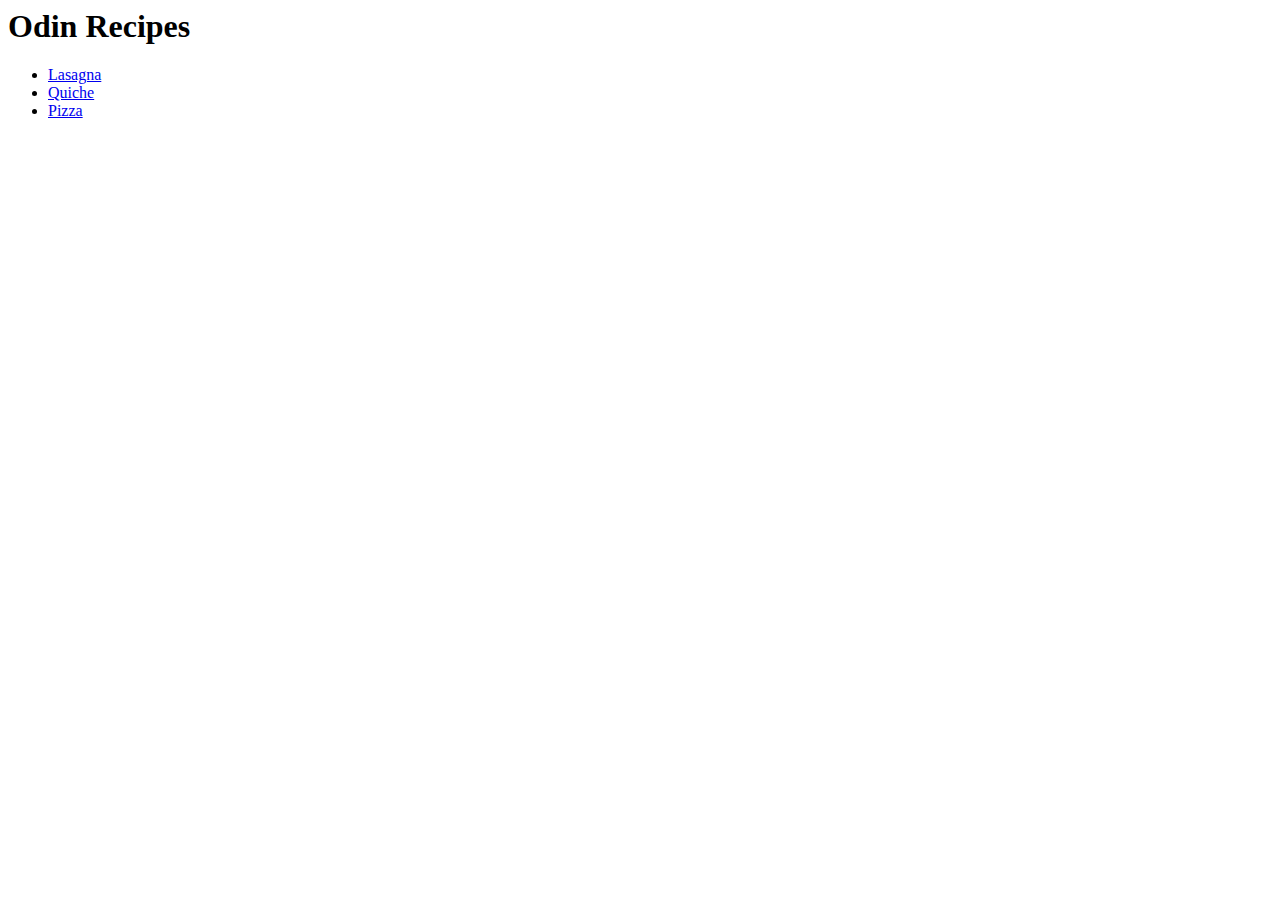
<file: index.html>
<!DOCTYPE>
<html lang="en">
  <head>
    <meta charset="UTF-8">
    <title>Odin Recipes</title> 
  </head>

  <body>
    <h1>Odin Recipes</h1>
    <ul>   
      <li><a href="./recipes/lasagna.html">Lasagna</a></li>
      <li><a href="./recipes/quiche.html">Quiche</a></li>
      <li><a href="./recipes/pizza.html">Pizza</a></li>
    </ul>
  </body>

</html>
</file>
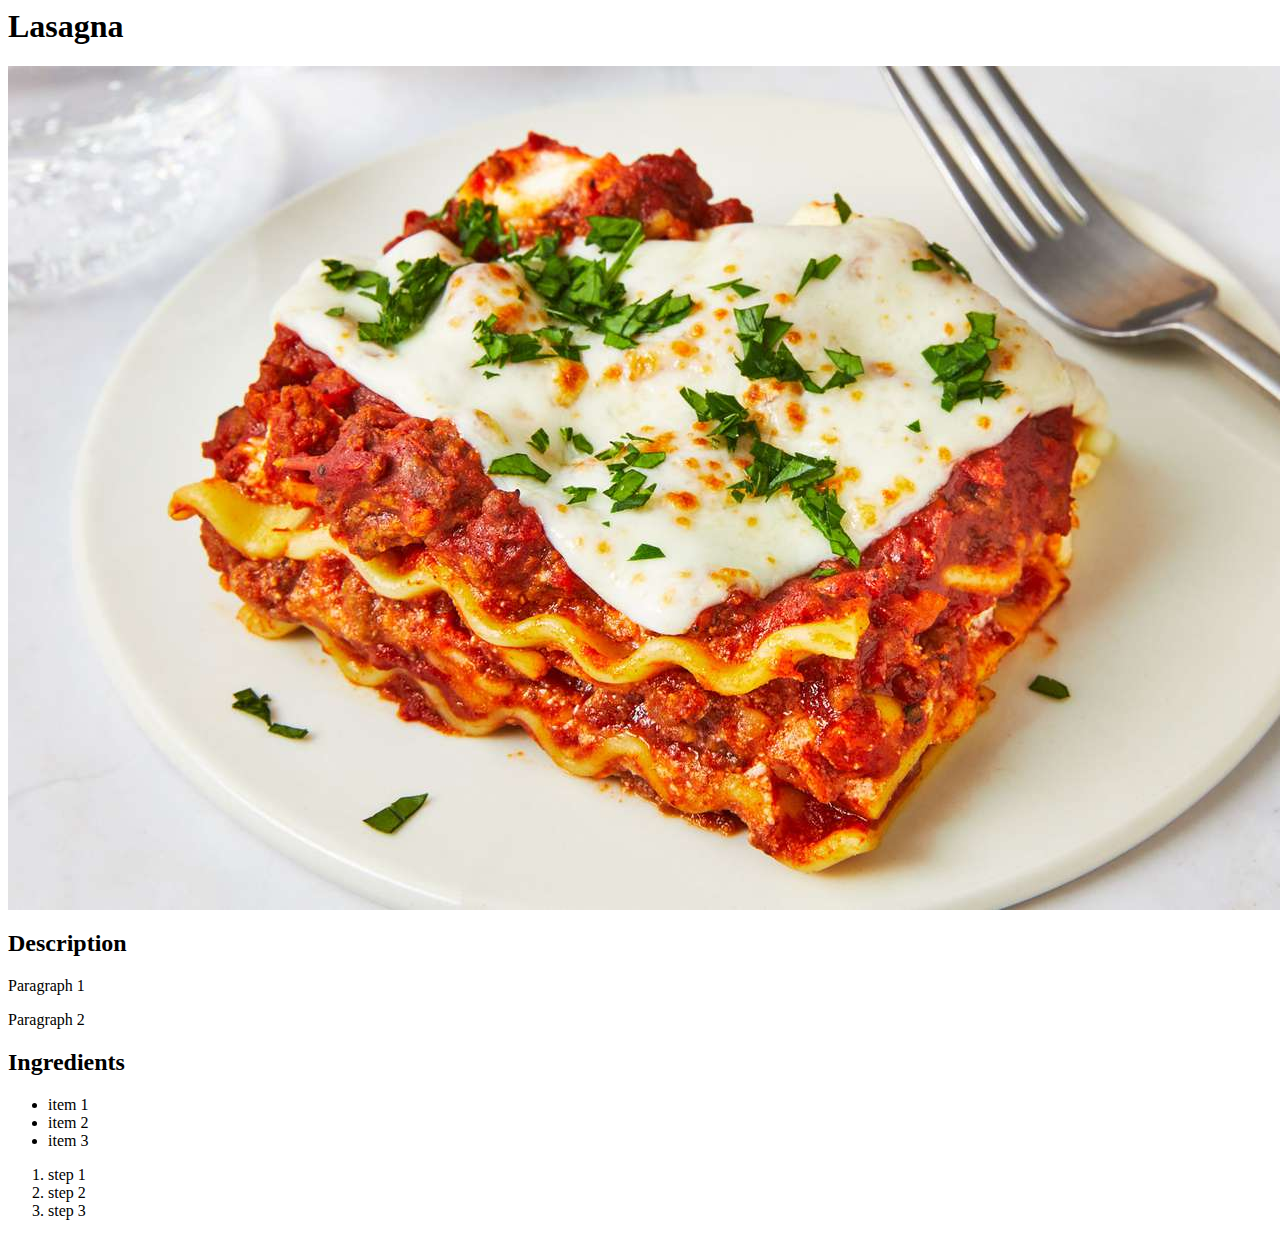
<file: recipes/lasagna.html>
<!DOCTYPE>
<html>
  <head>
    <title>Lasagna Recipe</title>
  </head>
  <body>
    <h1>Lasagna</h1>
    <img src="./images/lasagna.jpg" alt="lasagna">
    <description>
      <h2>Description</h2>
      <p>
        Paragraph 1
      </p>
      <p>
        Paragraph 2
      </p>
    </description>
    <ingredients>
      <h2>Ingredients</h2>
      <ul>
        <li>item 1</li>
        <li>item 2</li>
        <li>item 3</li>
      </ul>
    </ingredients>
    <steps>
      <ol>
        <li>step 1</li>
        <li>step 2</li>
        <li>step 3</li>
      </ol>
    </steps>
  </body>
</html>
</file>
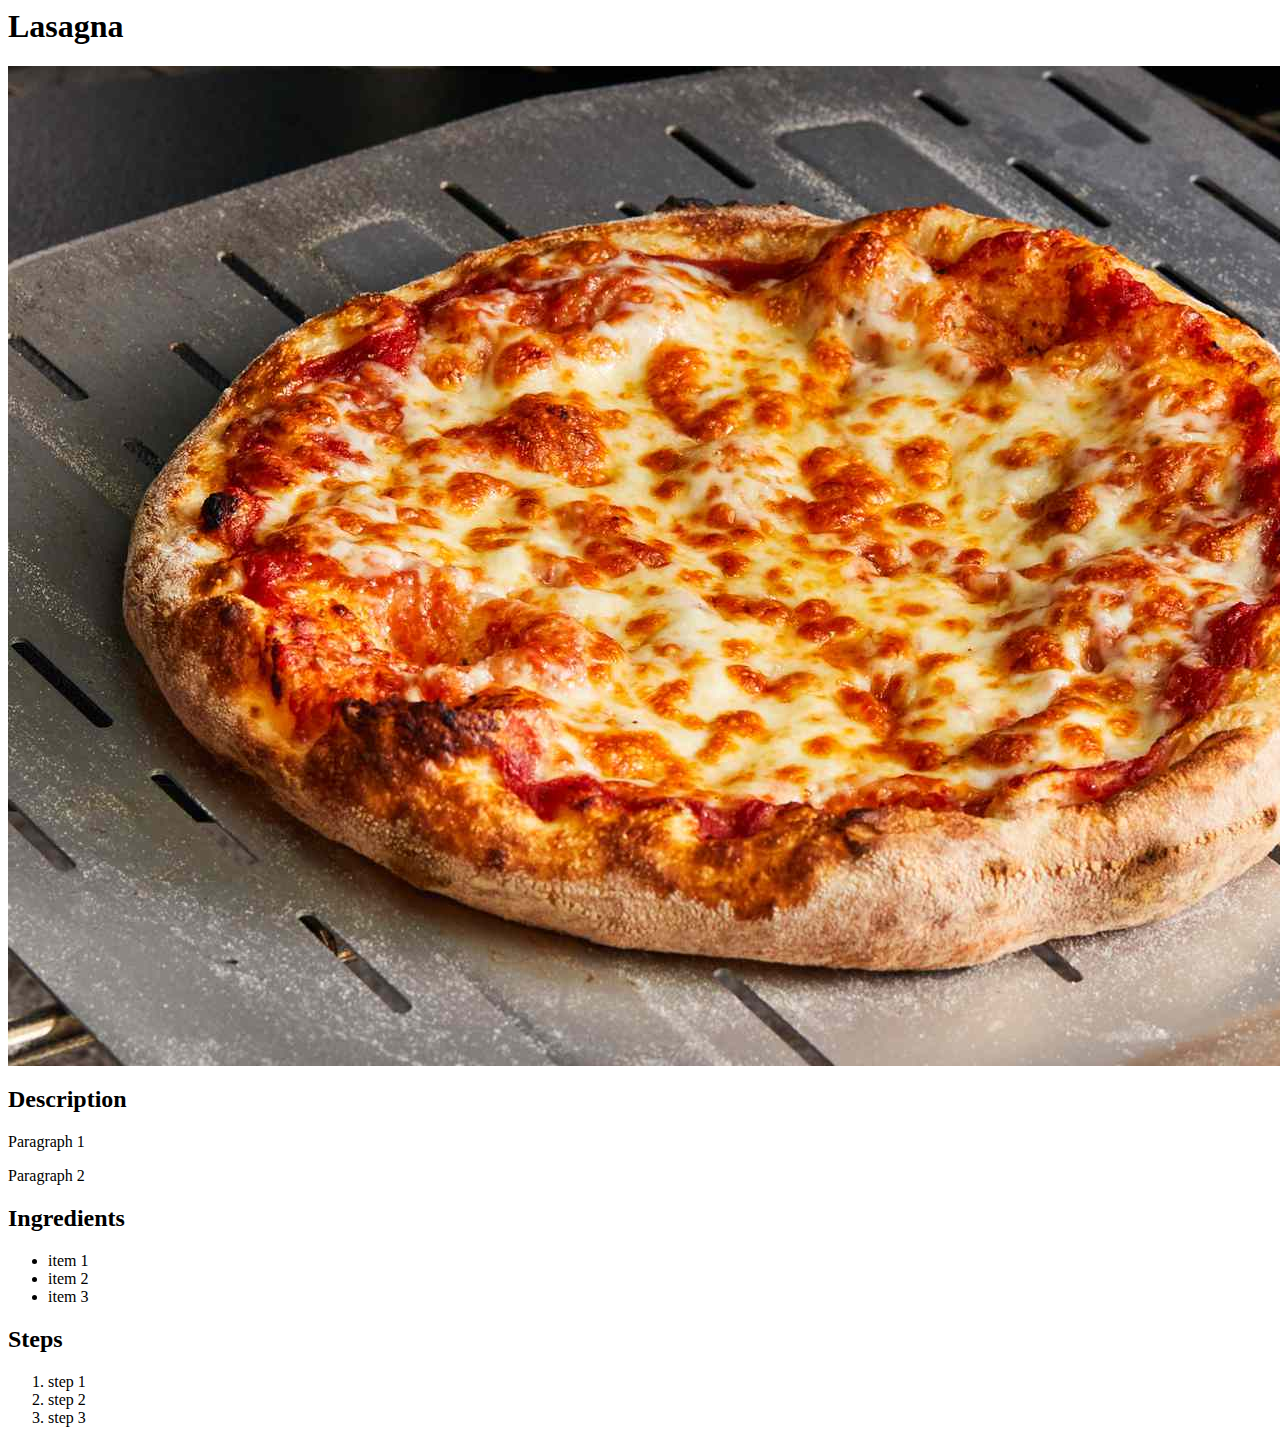
<file: recipes/pizza.html>
<!DOCTYPE>
<html>
  <head>
    <title>Pizza Recipe</title>
  </head>
  <body>
    <h1>Lasagna</h1>
    <img src="./images/pizza.jpg" alt="pizza">
    <description>
      <h2>Description</h2>
      <p>
        Paragraph 1
      </p>
      <p>
        Paragraph 2
      </p>
    </description>
    <ingredients>
      <h2>Ingredients</h2>
      <ul>
        <li>item 1</li>
        <li>item 2</li>
        <li>item 3</li>
      </ul>
    </ingredients>
    <steps>
      <h2>Steps</h2>
      <ol>
        <li>step 1</li>
        <li>step 2</li>
        <li>step 3</li>
      </ol>
    </steps>
  </body>
</html>
</file>
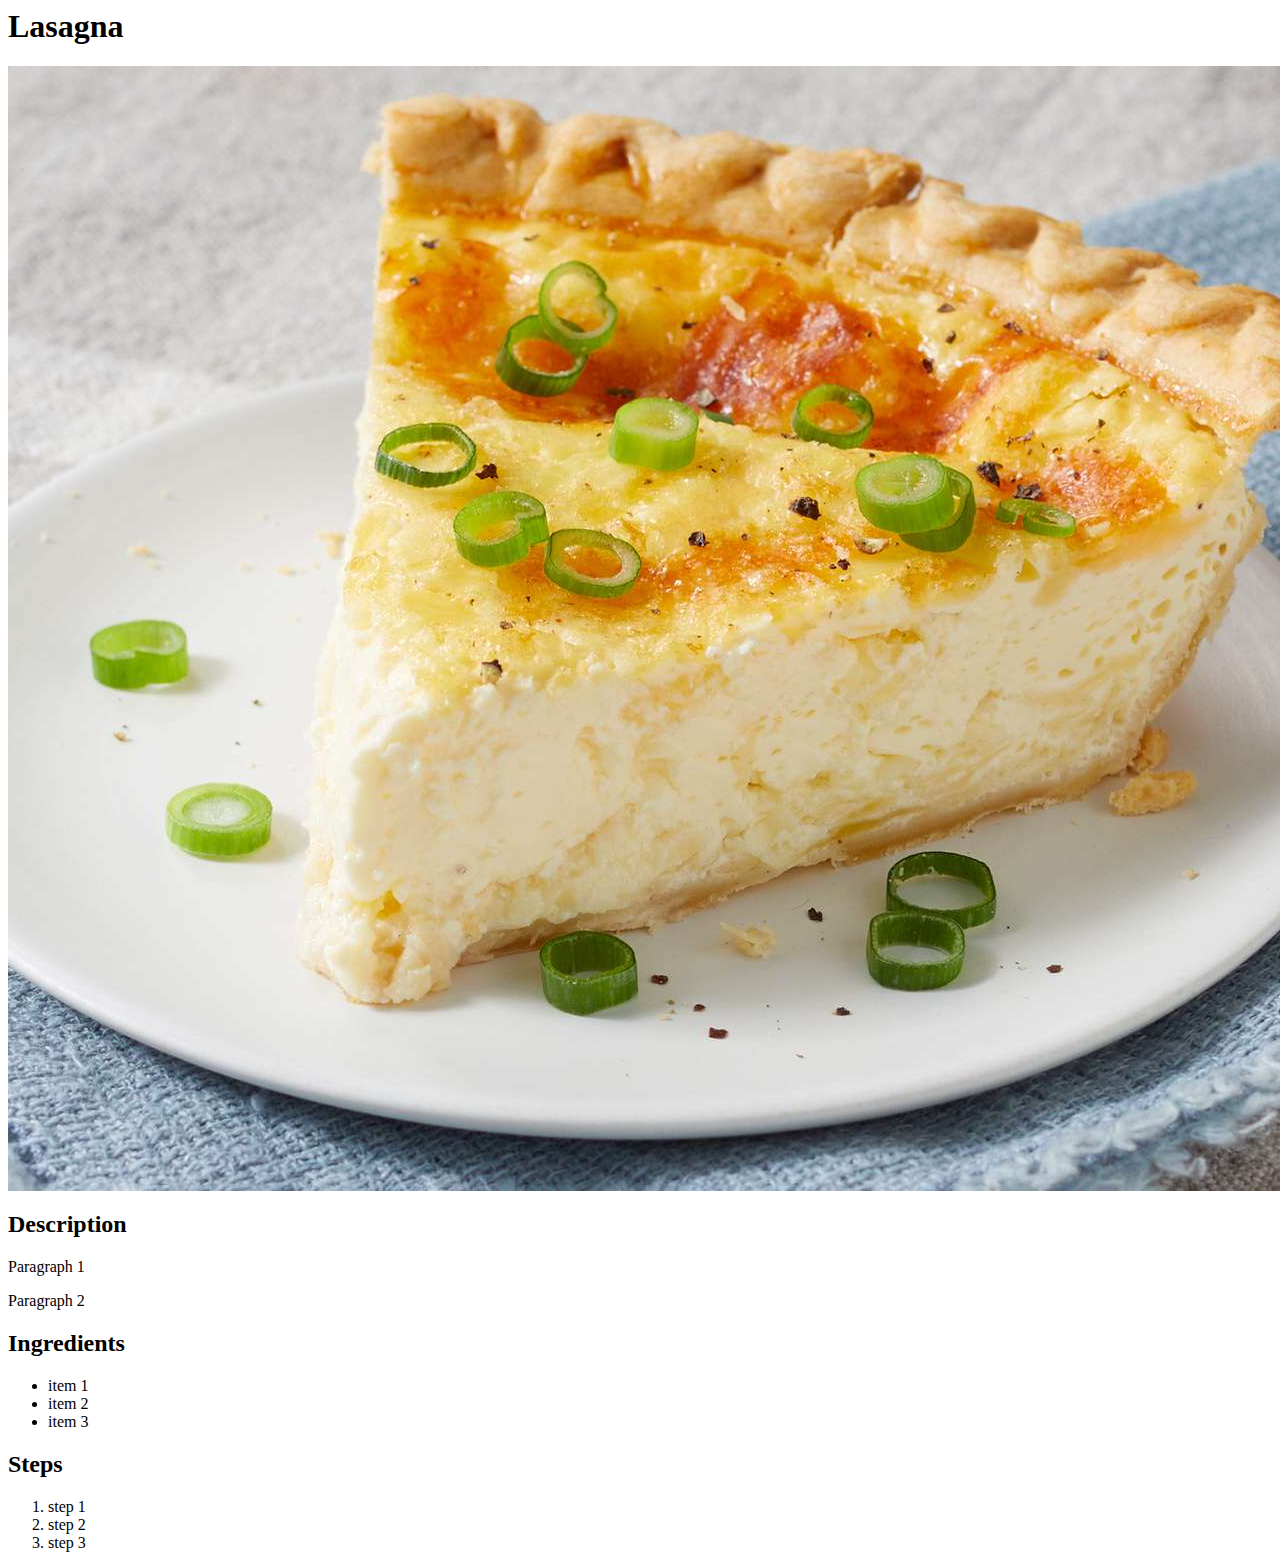
<file: recipes/quiche.html>
<!DOCTYPE>
<html>
  <head>
    <title>Quiche Recipe</title>
  </head>
  <body>
    <h1>Lasagna</h1>
    <img src="./images/quiche.jpg" alt="quiche">
    <description>
      <h2>Description</h2>
      <p>
        Paragraph 1
      </p>
      <p>
        Paragraph 2
      </p>
    </description>
    <ingredients>
      <h2>Ingredients</h2>
      <ul>
        <li>item 1</li>
        <li>item 2</li>
        <li>item 3</li>
      </ul>
    </ingredients>
    <steps>
      <h2>Steps</h2>
      <ol>
        <li>step 1</li>
        <li>step 2</li>
        <li>step 3</li>
      </ol>
    </steps>
  </body>
</html>
</file>
